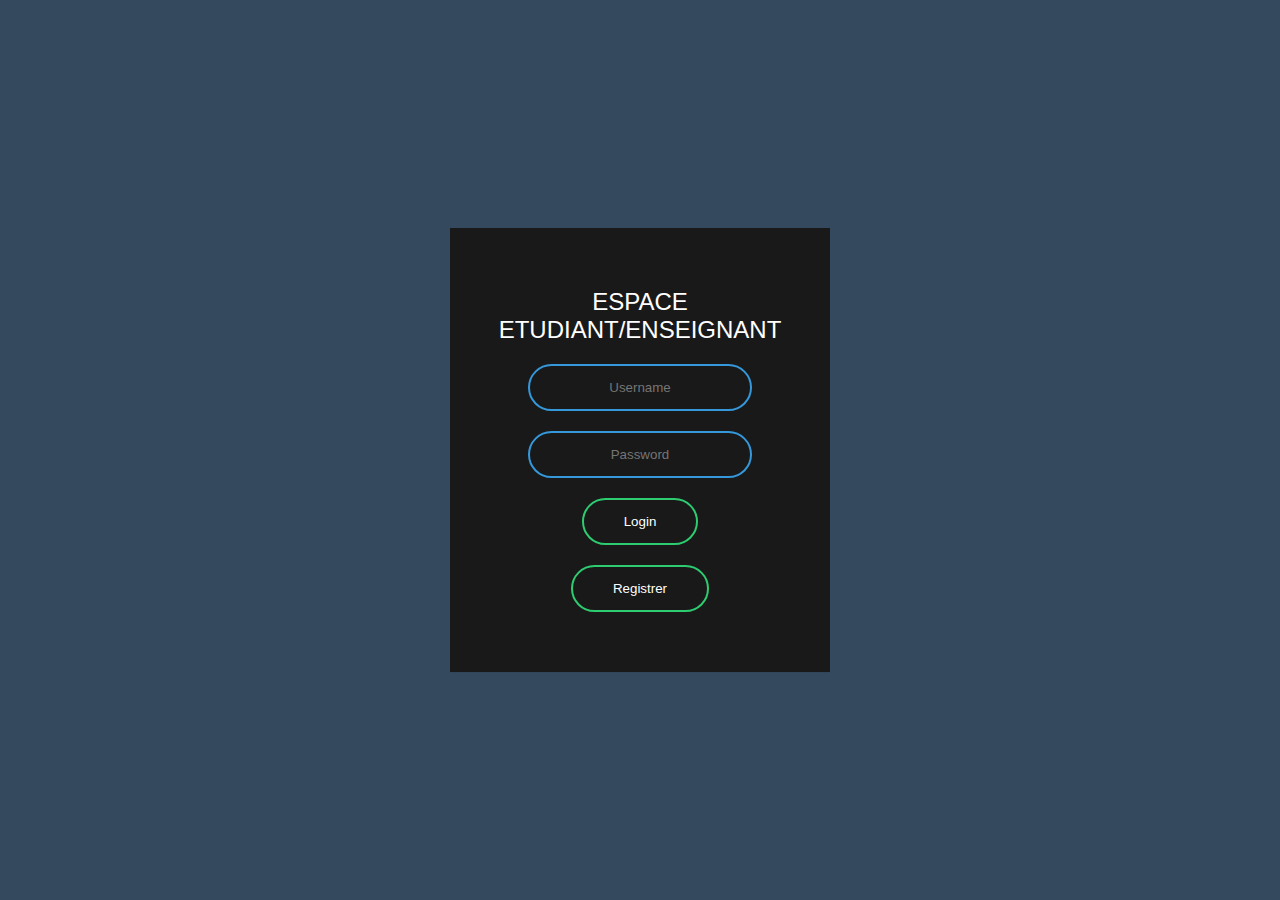
<file: login.html>
<!DOCTYPE html>
<html lang="en" >
  <head>
    <meta charset="utf-8">
    <title>Espace Etudiant/Enseignant</title>
    <link rel="stylesheet" href="style.css">
  </head>
  <body>

<form class="box" action="login.html" method="post">
  <h2>Espace Etudiant/Enseignant</h2>
  <input type="text" name="" placeholder="Username">
  <input type="password" name="" placeholder="Password">
  <input type="submit" name="" value="Login">
  <input type="button" class="register" value="Registrer" onclick="window.location.href = 'signup.html'">

</form>


  </body>
</html>
</file>
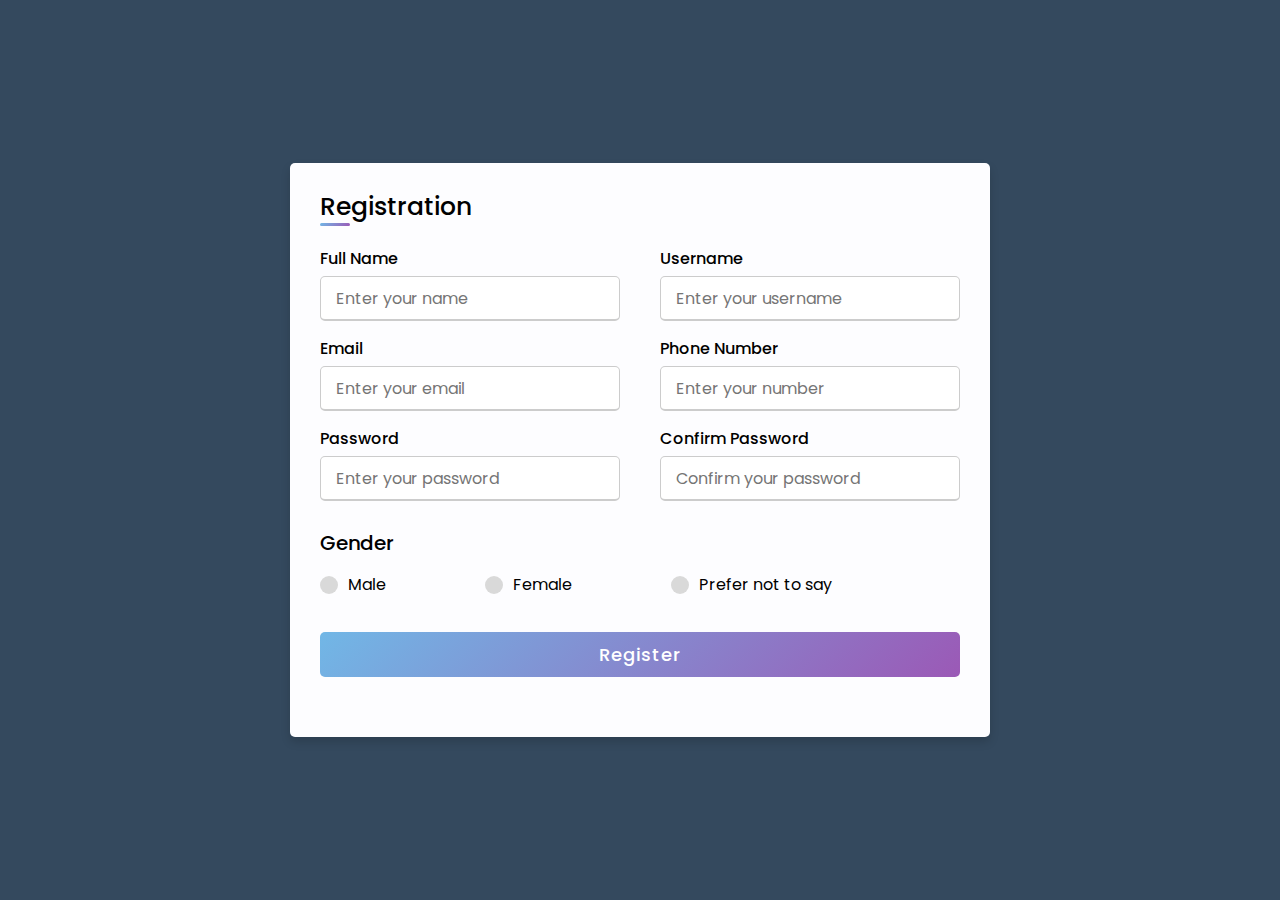
<file: signup.html>
<!DOCTYPE html>
<html lang="en" dir="ltr">
  <head>
    <meta charset="UTF-8">
    <link rel="stylesheet" href="register.css">
   </head>
<body>
  <div class="container">
    <div class="title">Registration</div>
    <div class="content">
      <form action="#">
        <div class="user-details">
          <div class="input-box">
            <span class="details">Full Name</span>
            <input type="text" placeholder="Enter your name" required>
          </div>
          <div class="input-box">
            <span class="details">Username</span>
            <input type="text" placeholder="Enter your username" required>
          </div>
          <div class="input-box">
            <span class="details">Email</span>
            <input type="text" placeholder="Enter your email" required>
          </div>
          <div class="input-box">
            <span class="details">Phone Number</span>
            <input type="text" placeholder="Enter your number" required>
          </div>
          <div class="input-box">
            <span class="details">Password</span>
            <input type="password" placeholder="Enter your password" required>
          </div>
          <div class="input-box">
            <span class="details">Confirm Password</span>
            <input type="password" placeholder="Confirm your password" required>
          </div>
        </div>
        <div class="gender-details">
          <input type="radio" name="gender" id="dot-1">
          <input type="radio" name="gender" id="dot-2">
          <input type="radio" name="gender" id="dot-3">
          <span class="gender-title">Gender</span>
          <div class="category">
            <label for="dot-1">
            <span class="dot one"></span>
            <span class="gender">Male</span>
          </label>
          <label for="dot-2">
            <span class="dot two"></span>
            <span class="gender">Female</span>
          </label>
          <label for="dot-3">
            <span class="dot three"></span>
            <span class="gender">Prefer not to say</span>
            </label>
          </div>
        </div>
        <div class="button">
          <input type="submit" value="Register">
        </div>
      </form>
    </div>
  </div>

</body>
</html>
</file>
<file: style.css>
body{
    margin: 0;
    padding: 0;
    font-family: sans-serif;
    background: #34495e;
  }
  .box{
    width: 300px;
    padding: 40px;
    position: absolute;
    top: 50%;
    left: 50%;
    transform: translate(-50%,-50%);
    background: #191919;
    text-align: center;
  }
  .box h2{
    color: white;
    text-transform: uppercase;
    font-weight: 500;
  }
  .box input[type = "text"],.box input[type = "password"]{
    border:0;
    background: none;
    display: block;
    margin: 20px auto;
    text-align: center;
    border: 2px solid #3498db;
    padding: 14px 10px;
    width: 200px;
    outline: none;
    color: white;
    border-radius: 24px;
    transition: 0.25s;
  }
  .box input[type = "text"]:focus,.box input[type = "password"]:focus{
    width: 280px;
    border-color: #2ecc71;
  }
  .box input[type = "submit"]{
    border:0;
    background: none;
    display: block;
    margin: 20px auto;
    text-align: center;
    border: 2px solid #2ecc71;
    padding: 14px 40px;
    outline: none;
    color: white;
    border-radius: 24px;
    transition: 0.25s;
    cursor: pointer;
  }
  .box input[type = "submit"]:hover{
    background: #2ecc71;
  }
  .box input[type = "button"]{
    border:0;
    background: none;
    display: block;
    margin: 20px auto;
    text-align: center;
    border: 2px solid #2ecc71;
    padding: 14px 40px;
    outline: none;
    color: white;
    border-radius: 24px;
    transition: 0.25s;
    cursor: pointer;
  }
  .box input[type = "button"]:hover{
    background: #2ecc71;
  }
</file>
<file: register.css>
@import url('https://fonts.googleapis.com/css2?family=Poppins:wght@200;300;400;500;600;700&display=swap');
*{
  margin: 0;
  padding: 0;
  box-sizing: border-box;
  font-family: 'Poppins',sans-serif;
}
body{
  height: 100vh;
  display: flex;
  justify-content: center;
  align-items: center;
  padding: 10px;
  background: #34495e;
}
.container{
  max-width: 700px;
  width: 100%;
  background-color: #fdfdff;
  padding: 25px 30px;
  border-radius: 5px;
  box-shadow: 0 5px 10px rgba(0,0,0,0.15);
}
.container .title{
  font-size: 25px;
  font-weight: 500;
  position: relative;
}
.container .title::before{
  content: "";
  position: absolute;
  left: 0;
  bottom: 0;
  height: 3px;
  width: 30px;
  border-radius: 5px;
  background: linear-gradient(135deg, #71b7e6, #9b59b6);
}
.content form .user-details{
  display: flex;
  flex-wrap: wrap;
  justify-content: space-between;
  margin: 20px 0 12px 0;
}
form .user-details .input-box{
  margin-bottom: 15px;
  width: calc(100% / 2 - 20px);
}
form .input-box span.details{
  display: block;
  font-weight: 500;
  margin-bottom: 5px;
}
.user-details .input-box input{
  height: 45px;
  width: 100%;
  outline: none;
  font-size: 16px;
  border-radius: 5px;
  padding-left: 15px;
  border: 1px solid #ccc;
  border-bottom-width: 2px;
  transition: all 0.3s ease;
}
.user-details .input-box input:focus,
.user-details .input-box input:valid{
  border-color: #9b59b6;
}
 form .gender-details .gender-title{
  font-size: 20px;
  font-weight: 500;
 }
 form .category{
   display: flex;
   width: 80%;
   margin: 14px 0 ;
   justify-content: space-between;
 }
 form .category label{
   display: flex;
   align-items: center;
   cursor: pointer;
 }
 form .category label .dot{
  height: 18px;
  width: 18px;
  border-radius: 50%;
  margin-right: 10px;
  background: #d9d9d9;
  border: 5px solid transparent;
  transition: all 0.3s ease;
}
 #dot-1:checked ~ .category label .one,
 #dot-2:checked ~ .category label .two,
 #dot-3:checked ~ .category label .three{
   background: #9b59b6;
   border-color: #d9d9d9;
 }
 form input[type="radio"]{
   display: none;
 }
 form .button{
   height: 45px;
   margin: 35px 0
 }
 form .button input{
   height: 100%;
   width: 100%;
   border-radius: 5px;
   border: none;
   color: #fff;
   font-size: 18px;
   font-weight: 500;
   letter-spacing: 1px;
   cursor: pointer;
   transition: all 0.3s ease;
   background: linear-gradient(135deg, #71b7e6, #9b59b6);
 }
 form .button input:hover{
  /* transform: scale(0.99); */
  background: linear-gradient(-135deg, #71b7e6, #9b59b6);
  }
 @media(max-width: 584px){
 .container{
  max-width: 100%;
}
form .user-details .input-box{
    margin-bottom: 15px;
    width: 100%;
  }
  form .category{
    width: 100%;
  }
  .content form .user-details{
    max-height: 300px;
    overflow-y: scroll;
  }
  .user-details::-webkit-scrollbar{
    width: 5px;
  }
  }
  @media(max-width: 459px){
  .container .content .category{
    flex-direction: column;
  }
}
</file>
